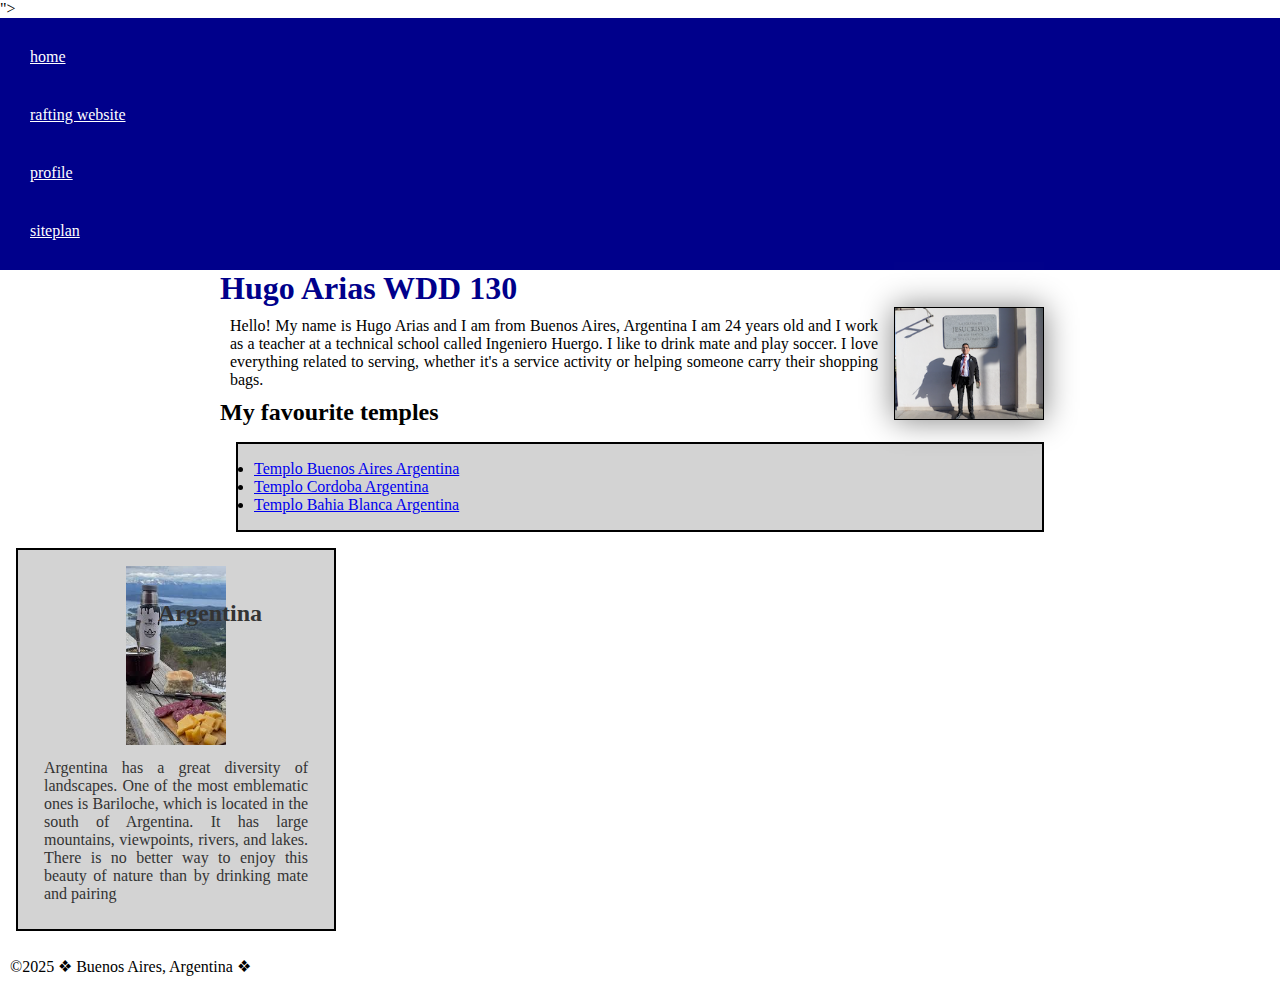
<file: index.html>
<!--modification 21-03-25-->
<!doctype html>
<html lang="en-US">
  <head>
    <meta charset="utf-8">
    <meta name="viewport" content="width=device-width">
    <title>Hugo Arias WDD 130</title>
    <meta name= "description" content="Hugo Arias, BYU Idaho wdd 130 course home, Explore web development projects and learn more about HTML and CSS.">
    <meta name="author" content="Hugo Arias">
    <link rel="preconnect" href="https://fonts.googleapis.com">">

     <link rel="stylesheet" href="styles.css">
  </head>
  <body>
    <header>
      <nav> 
        <a href="#">home</a> 
        <a href="wwr/">rafting website</a> 
        <a href="https://www.facebook.com/profile.php?id=100009476389375&locale=es_LA"> profile</a>
        <a href="www.linkedin.com/in/hugo-arias-05071b197">siteplan</a>
      </nav>
    </header>
    <main>

      <h1> Hugo Arias WDD 130</h1>
      <img src="images/SAM_1470.png" alt="Hello, My name is Hugo Arias" width="200">
      <p> Hello! My name is Hugo Arias and I am from Buenos Aires, Argentina I am 24 years old and I work as a teacher at a technical school called Ingeniero Huergo. I like to drink mate and play soccer. I love everything related to serving, whether it's a service activity or helping someone carry their shopping bags.</p>


      <h2>My favourite temples</h2>
      <ul class="box">
        <li><a href="https://www.churchofjesuschrist.org/temples/photo-gallery/buenos-aires-argentina-temple?lang=eng" target="_blank"> Templo Buenos Aires Argentina</a></li>
        <li><a href="https://www.churchofjesuschrist.org/temples/photo-gallery/cordoba-argentina-temple?lang=eng"target="_blank"> Templo Cordoba Argentina</a></li>
        <li><a href="https://www.churchofjesuschrist.org/temples/details/bahia-blanca-argentina-temple?lang=eng" target="_blank"> Templo Bahia Blanca Argentina</a></li>
      </ul>

    </main>
    <aside class="box">
      <h2>Argentina</h2>
      <img src="images/mate.ar.jpg" alt="Argentina,Bariloche">
      <p>Argentina has a great diversity of landscapes. One of the most emblematic ones is Bariloche, which is located in the south of Argentina. It has large mountains, viewpoints, rivers, and lakes. There is no better way to enjoy this beauty of nature than by drinking mate and pairing</p>
    </aside>
      <p> &copy;2025 &#10070; Buenos Aires, Argentina &#10070;</p>
    </footer>
  
  </body>
</html>
</file>
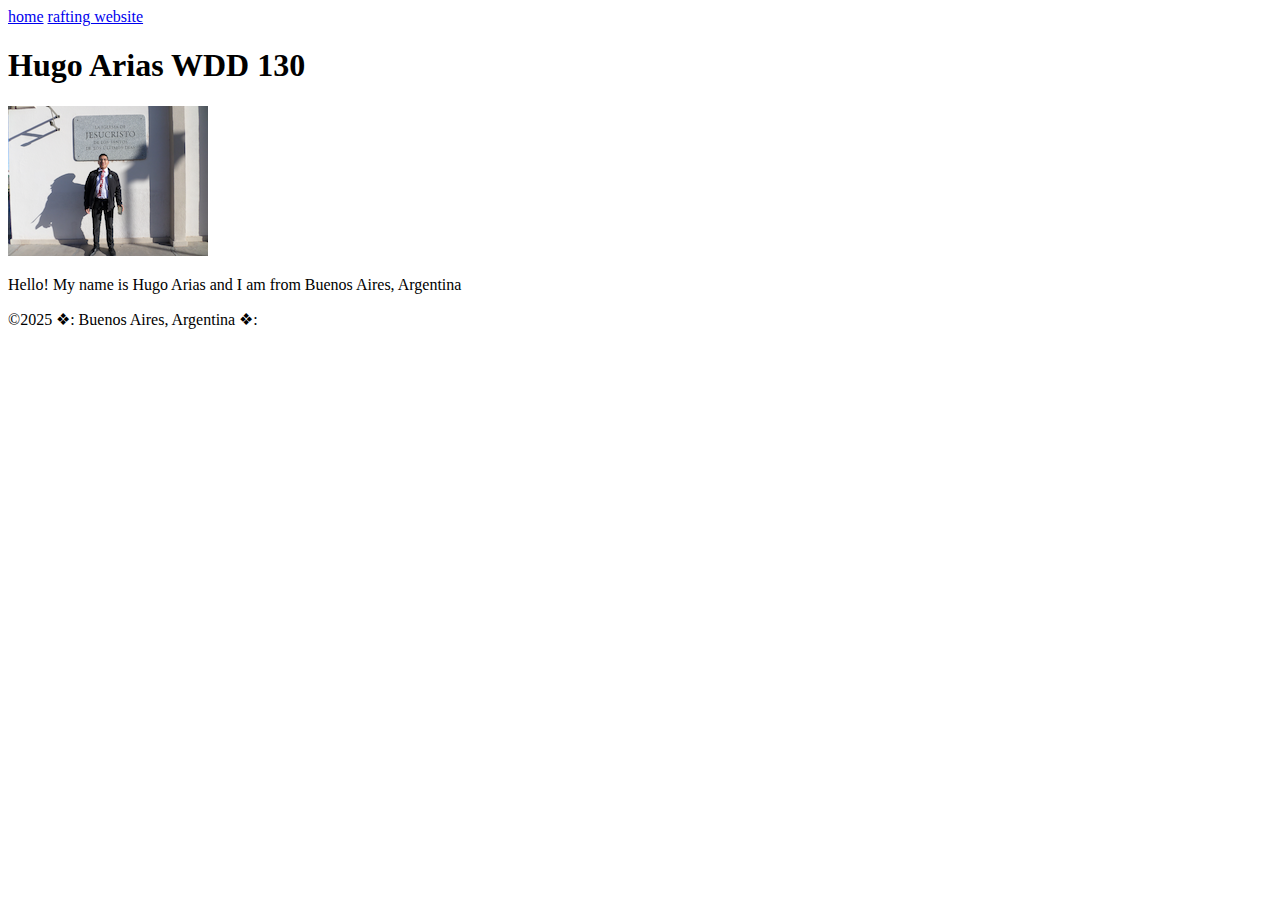
<file: test-site/index.html>
<!doctype html>
<html lang="en-US">
  <head>
    <meta charset="utf-8" />
    <meta name="viewport" content="width=device-width" />
    <title>Hugo Arias WDD 130</title>
  </head>
  <body>
    <header>
      <nav>
        <a href="#">home</a>
        <a href="wwr /">rafting website</a>
      </nav>
    </header>
    <main>
      <h1> Hugo Arias WDD 130</h1>
      <img src="images/SAM_1470.png" alt="Hello, My name is Hugo Arias" width="200">
      <p> Hello! My name is Hugo Arias and I am from Buenos Aires, Argentina</p>
    </main>
    <footer>
      <p> &copy;2025 &#10070: Buenos Aires, Argentina &#10070:</p>
    </footer>
    
  </body>
</html>
</file>
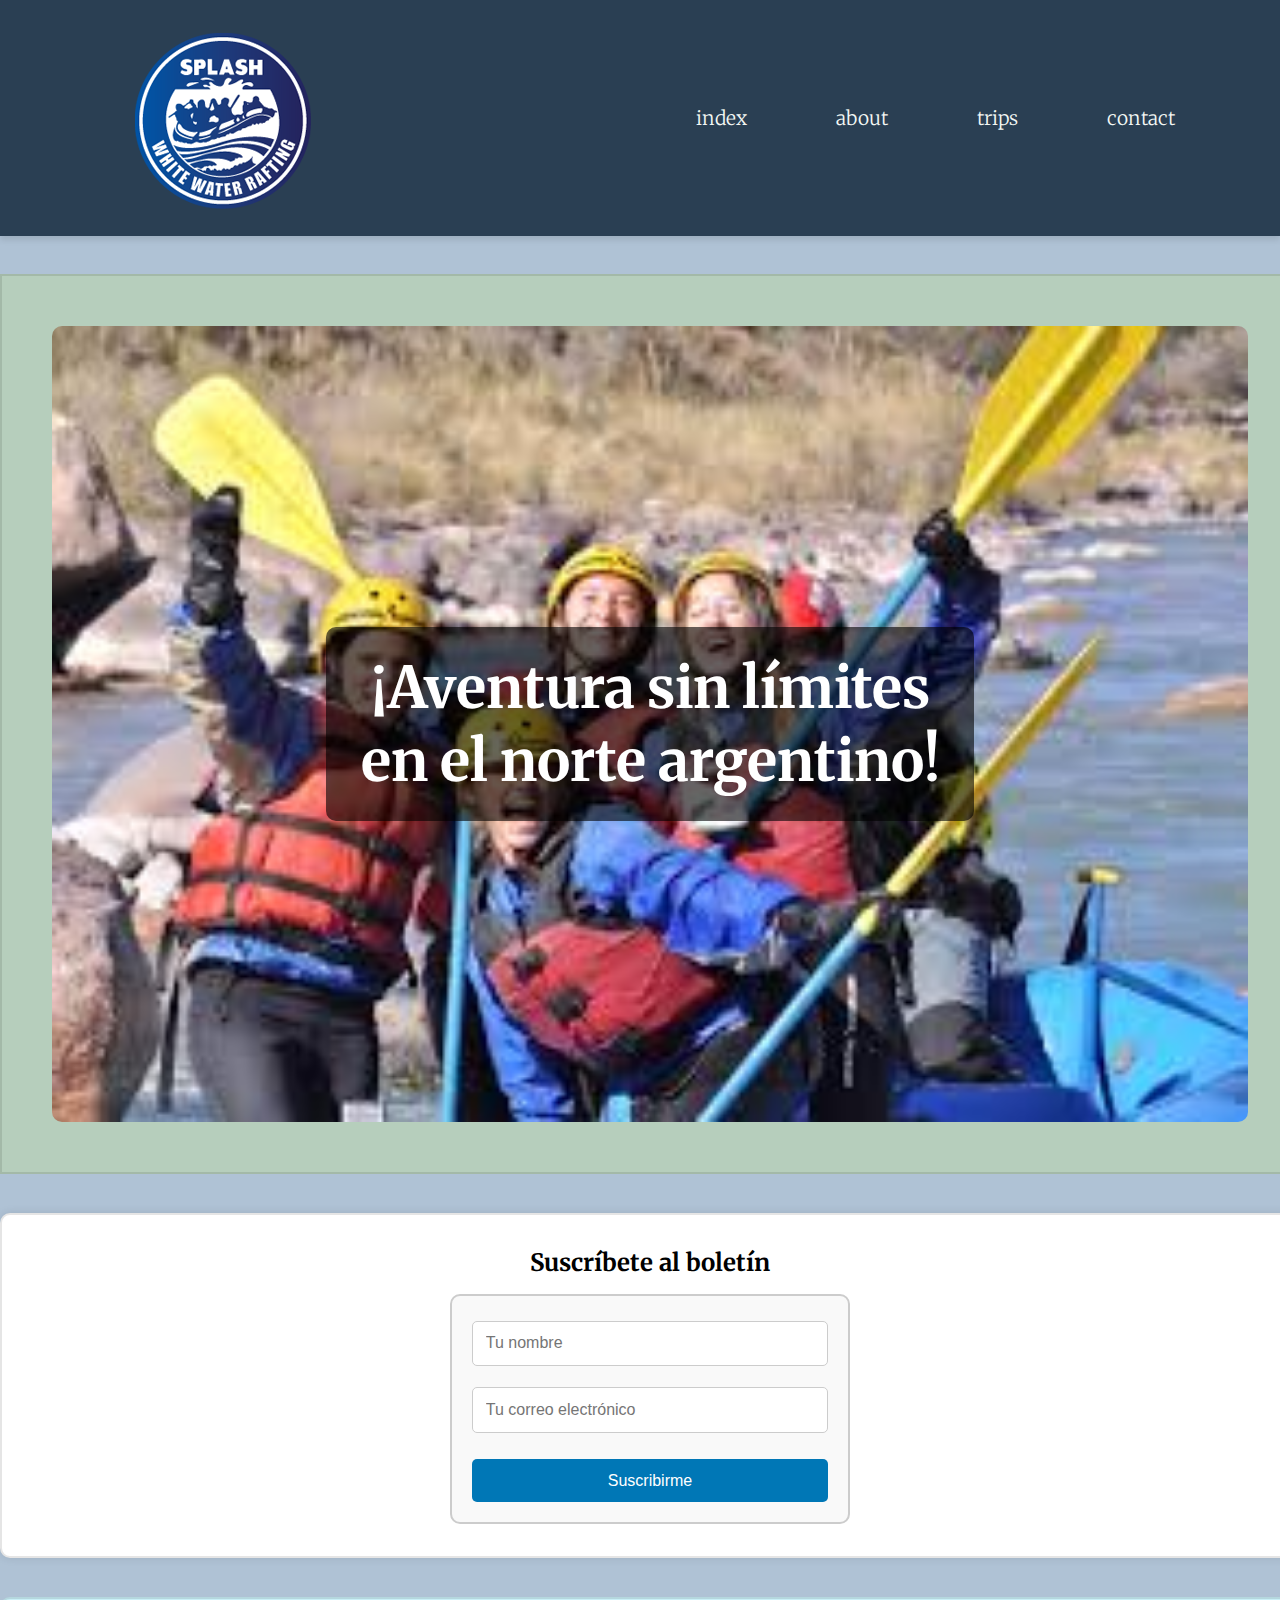
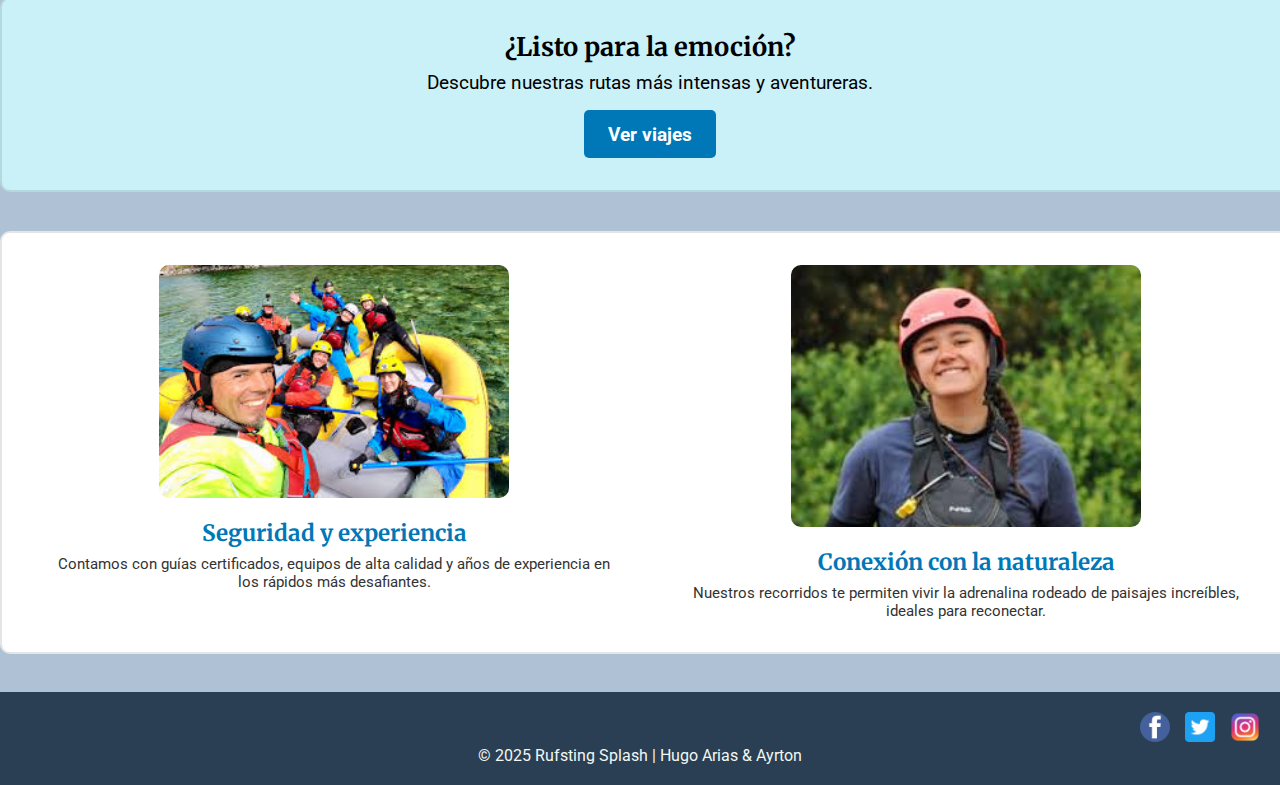
<file: wwr/index.html>
<!DOCTYPE html>
<html lang="en-US">
<head>
  <meta charset="UTF-8">
  <meta name="viewport" content="width=device-width, initial-scale=1.0">
  <meta name="author" content="Hugo Arias">
  <meta name="description" content="Family-run rafting company offering thrilling rafting adventures in the north of Argentina. Book your unforgettable adventure today!">
  <title>Rafting Adventures | Rufsting Splash</title>

  
  <link rel="preconnect" href="https://fonts.googleapis.com">
  <link rel="preconnect" href="https://fonts.gstatic.com" crossorigin="anonymous">
  <link href="https://fonts.googleapis.com/css2?family=Merriweather&family=Roboto&display=swap" rel="stylesheet">

  
  <link rel="stylesheet" href="styles/rafting.css">
</head>
<body>
  <header>
    <div>
      <img src="images/z-splashruff_11zon.png" alt="logo company">
    </div>
    <nav>
      <ul class="box">
        <li><a href="index.html">index</a></li>
        <li><a href="about.html">about</a></li>
        <li><a href="trips.html">trips</a></li>
        <li><a href="contact.html">contact</a></li>
      </ul>
    </nav>
  </header>

  <main>
    <!-- HERO SECTION -->
    <section class="hero">
      <img src="images/index(1).jpeg" alt="Rafting hero image">
      <div class="hero-text">
        <h1>¡Aventura sin límites en el norte argentino!</h1>
      </div>
    </section>

    <!-- NEWSLETTER -->
    <section class="newsletter">
      <h2>Suscríbete al boletín</h2>
      <form>
        <input type="text" name="name" placeholder="Tu nombre" required>
        <input type="email" name="email" placeholder="Tu correo electrónico" required>
        <button type="submit">Suscribirme</button>
      </form>
    </section>

    <!-- CALL TO ACTION -->
    <section class="cta">
      <h2>¿Listo para la emoción?</h2>
      <p>Descubre nuestras rutas más intensas y aventureras.</p>
      <a href="trips.html" class="boton">Ver viajes</a>
    </section>

    <!-- GRID DE PROPÓSITO Y OFERTAS -->
    <section class="grid-info">
      <div class="grid-item">
        <img src="images/index(2).jpeg" alt="Guías expertos">
        <h3>Seguridad y experiencia</h3>
        <p>Contamos con guías certificados, equipos de alta calidad y años de experiencia en los rápidos más desafiantes.</p>
      </div>
      <div class="grid-item">
        <img src="images/index(3).jpeg" alt="Naturaleza pura">
        <h3>Conexión con la naturaleza</h3>
        <p>Nuestros recorridos te permiten vivir la adrenalina rodeado de paisajes increíbles, ideales para reconectar.</p>
      </div>
    </section>
  </main>

  <footer>
    <nav class="sociallinks">
      <a href="https://www.facebook.com/"><img src="images/facebook-64.webp" alt="facebook"></a>
      <a href="https://x.com/?lang=es"><img src="images/1_twitter3_colored_svg-64.webp" alt="twitter"></a>
      <a href="https://www.instagram.com/"><img src="images/instagram_icon-instagram_buttoninstegram-64.webp" alt="instagram"></a>
    </nav>
    <p>&copy; 2025 Rufsting Splash | Hugo Arias & Ayrton</p>
  </footer>
</body>
</html>
</file>
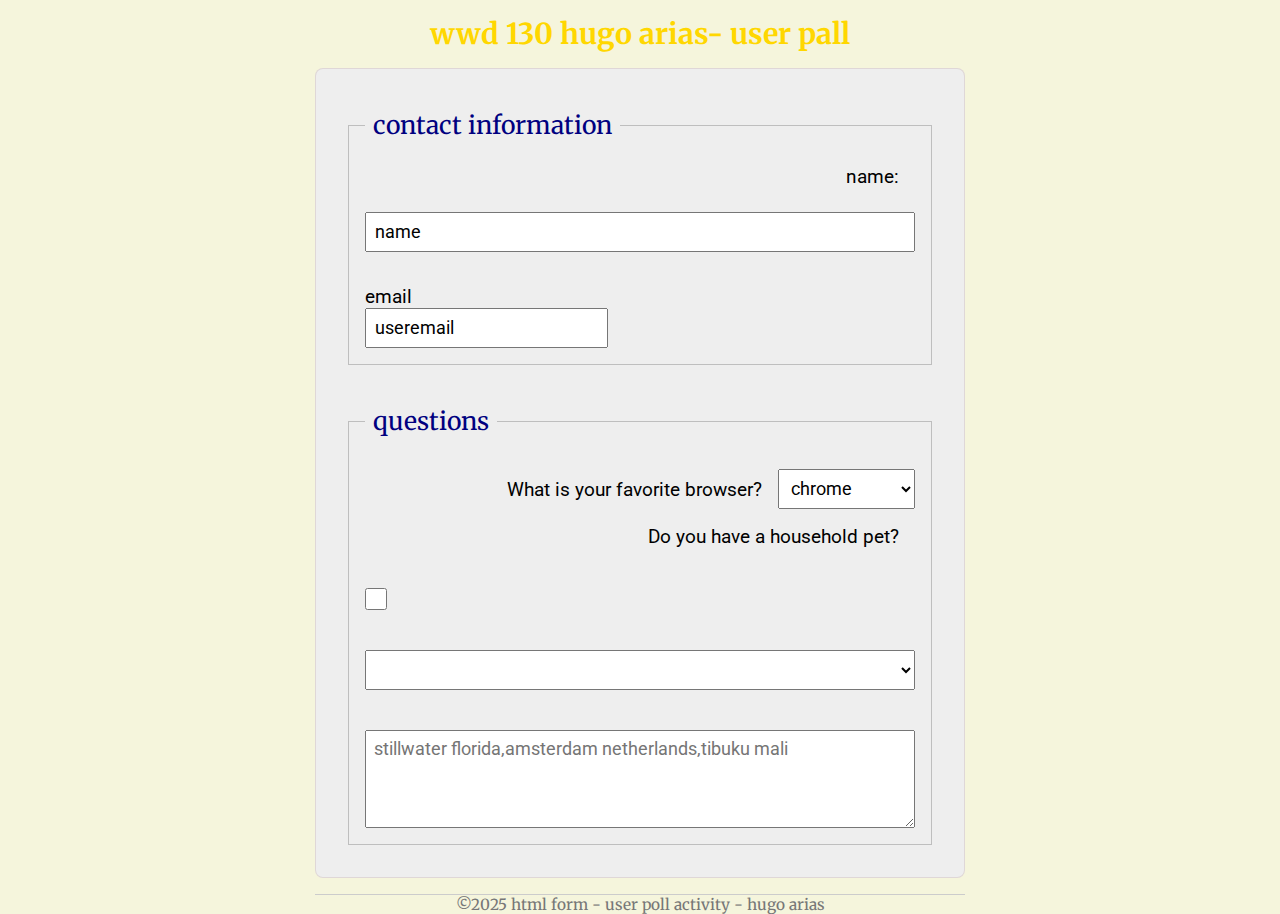
<file: week05/pol-form.html>
<!DOCTYPE html>
<html lang="en">
<head>
    <meta charset="UTF-8">
    <meta name="viewport" content="width=device-width, initial-scale=1.0">
    <link rel="stylesheet" href="styles/poll-form.css">
    <link rel="preconnect" href="https://fonts.googleapis.com">
    <link rel="preconnect" href="https://fonts.gstatic.com" crossorigin="anonymous">
    <link href="https://fonts.googleapis.com/css2?family=Merriweather:ital,opsz,wght@0,18..144,300..900;1,18..144,300..900&display=swap" rel="stylesheet">
    <link href="https://fonts.googleapis.com/css2?family=Roboto:ital,wght@0,100..900;1,100..900&display=swap" rel="stylesheet">
    <title>wwd130 html form-user form</title>
</head>
<header>
    <h1>wwd 130 hugo arias- user pall</h1>
</header>
<body>
    <main>
        <form>
            <fieldset>
                <legend>contact information</legend>
                <div class="form-item column2">
                    <label for="name">name:</label><br>
                     <input type="text" id="name" value="name"><br>
                </div>
                <div class="fort-item column2">
                    <label for="useremail">email</label><br>
                    <input type="text" id="useremail" value="useremail">
                </div>
            </fieldset>
            <fieldset>
                <legend>questions</legend>
                <div class="form-item column1">
                    <label for="browser">What is your favorite browser?</label>
                    <select id="browser" name="browser">
                        <option value="chrome">chrome</option>
                        <option value="opera">opera</option>
                        <option value="safari">safari</option>
                        <option value="mozilla">mozilla</option>
                        <option value="explorer">explorer</option>
                    </select>
                </div>
                <label for="pet">Do you have a household pet?</label><br>
                <input type="checkbox"  id="pet" name="pet"><br>
                <select name="pet" id="pet"></select><br>
                <textarea id="feedback" name="feedback" rows="4" placeholder="stillwater florida,amsterdam netherlands,tibuku mali"></textarea>

                
            </fieldset>
        </form>
        
    </main>
    
<footer>
<p> &copy;2025 html form - user poll activity - hugo arias</p>
</footer>   
</body>
</html>
</file>
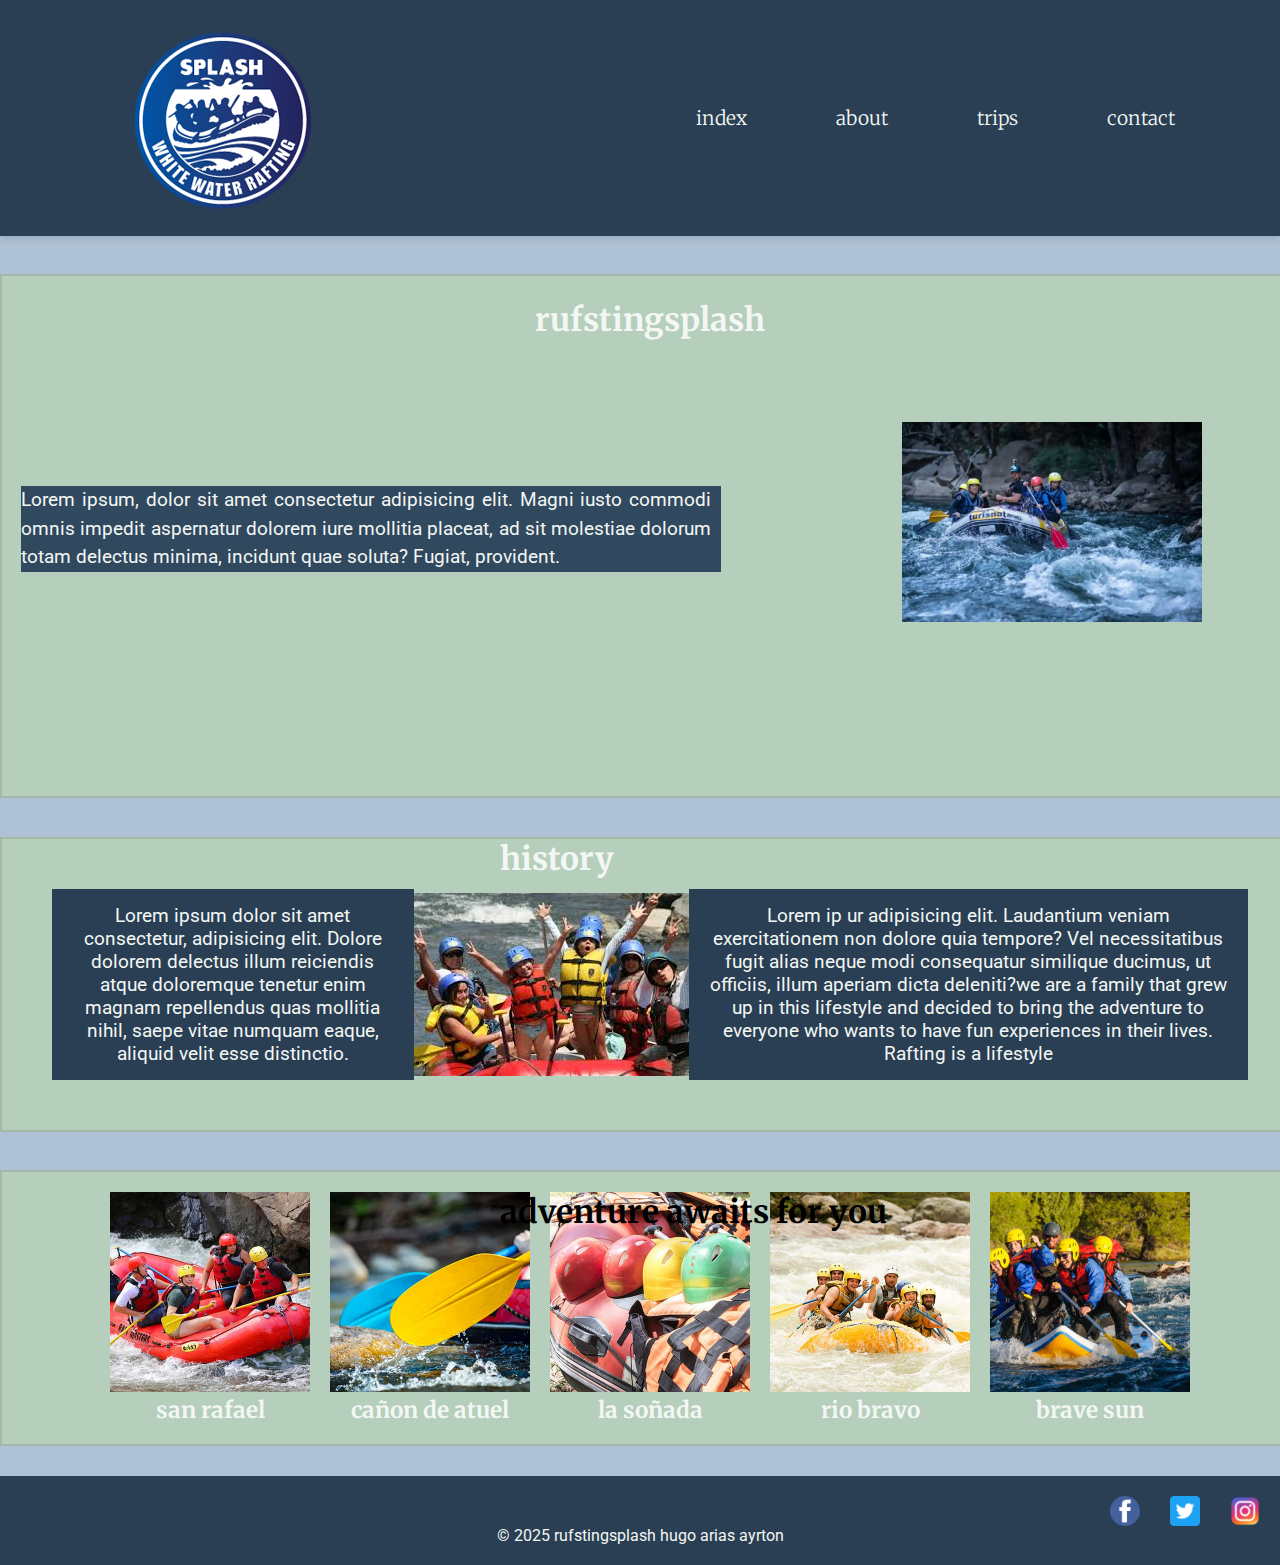
<file: wwr/about.html>
<!DOCTYPE html>
<html lang="en-US">
<head>
    <meta charset="UTF-8">
    <meta name="viewport" content="width=device-width, initial-scale=1.0">
    <meta name="author" content="hugo arias">
    <meta name="description" content="Family-run rafting company offering thrilling rafting adventures in the north of Argentina. Book your unforgettable adventure today!.">
    <link rel="preconnect" href="https://fonts.googleapis.com">
    <link rel="preconnect" href="https://fonts.gstatic.com" crossorigin="anonymous">
    <link href="https://fonts.googleapis.com/css2?family=Merriweather:ital,opsz,wght@0,18..144,300..900;1,18..144,300..900&display=swap" rel="stylesheet">
    <link href="https://fonts.googleapis.com/css2?family=Roboto:ital,wght@0,100..900;1,100..900&display=swap" rel="stylesheet">
    <title>Rafting Adventures | Rufsting Splash</title>
    <link rel="stylesheet" href="styles/rafting.css">
</head>
<body>
    <header>
        <div>
            <img src="images/z-splashruff_11zon.png" alt="logo company">
            
        </div>
        <nav>
            <ul class="box">
                <li><a href="index.html">index</a></li>

                <li><a href="about.html">about</a></li>

                <li><a href="trips.html">trips</a></li>

                <li><a href="contact.html">contact</a></li>
            </ul>
        </nav>
       
    </header>
    <main>
        <div>
            <article>
                <aside class="aside">
                 <h1>rufstingsplash</h1>
                 <p class="special-paragraph">Lorem ipsum, dolor sit amet consectetur adipisicing elit. Magni iusto commodi omnis impedit aspernatur dolorem iure mollitia placeat, ad sit molestiae dolorum totam delectus minima, incidunt quae soluta? Fugiat, provident.</p>
                 
                 <img src="images/rafting_porta_11zon.webp" alt="">
                 
               </aside>
            </article>
        </div>
    
        <section class="history-company">
            <h2>history</h2>
            <p>Lorem ipsum dolor sit amet consectetur, adipisicing elit. Dolore dolorem delectus illum reiciendis atque doloremque tenetur enim magnam repellendus quas mollitia nihil, saepe vitae numquam eaque, aliquid velit esse distinctio.</p>
            <img src="images/imageshistory.jpeg" alt="">
            <p>Lorem ip ur adipisicing elit. Laudantium veniam exercitationem non dolore quia tempore? Vel necessitatibus fugit alias neque modi consequatur similique ducimus, ut officiis, illum aperiam dicta deleniti?we are a family that grew up in this lifestyle and decided to bring the adventure to everyone who wants to have fun experiences in their lives. Rafting is a lifestyle</p>
        </section>
        <section class="adventures">
            <h3>adventure awaits for you</h3>

            <figure>
                <img src="images/rafting19_600_11zon.jpg" alt="...">
                <figcaption><h2>san rafael</h2></figcaption>
            </figure>
            <figure>
                <img src="images/rafting20_600_11zon.jpg" alt="...">
                <figcaption> <h2>cañon de atuel</h2></figcaption>
             </figure>
             <figure>
                <img src="images/rafting22_600_11zon.jpg" alt="...">
                <figcaption><h2>la soñada</h2></figcaption>
             </figure>
             <figure>
                <img src="images/rafting4_600_11zon.jpg" alt="...">
                <figcaption><h2>rio bravo</h2></figcaption>
             </figure>
             <figure>
                <img src="images/standuprafting_02.jpg"   alt="...">
                <figcaption><h2>brave sun</h2></figcaption>
             </figure>   
            
        </section>
    </main>
     <footer>
        <nav class="sociallinks">
            <a href="https://www.facebook.com/"></a>
            <img src="images/facebook-64.webp" alt="facebook">
            <a href="https://x.com/?lang=es"></a>
            <img src="images/1_twitter3_colored_svg-64.webp" alt="twitter">
            <a href="https://www.instagram.com/"></a>
            <img src="images/instagram_icon-instagram_buttoninstegram-64.webp" alt="instagram">

        </nav>
        <p>&copy; 2025 rufstingsplash hugo arias ayrton</p> 
     </footer>
       
  

    
</body>
</html>
</file>
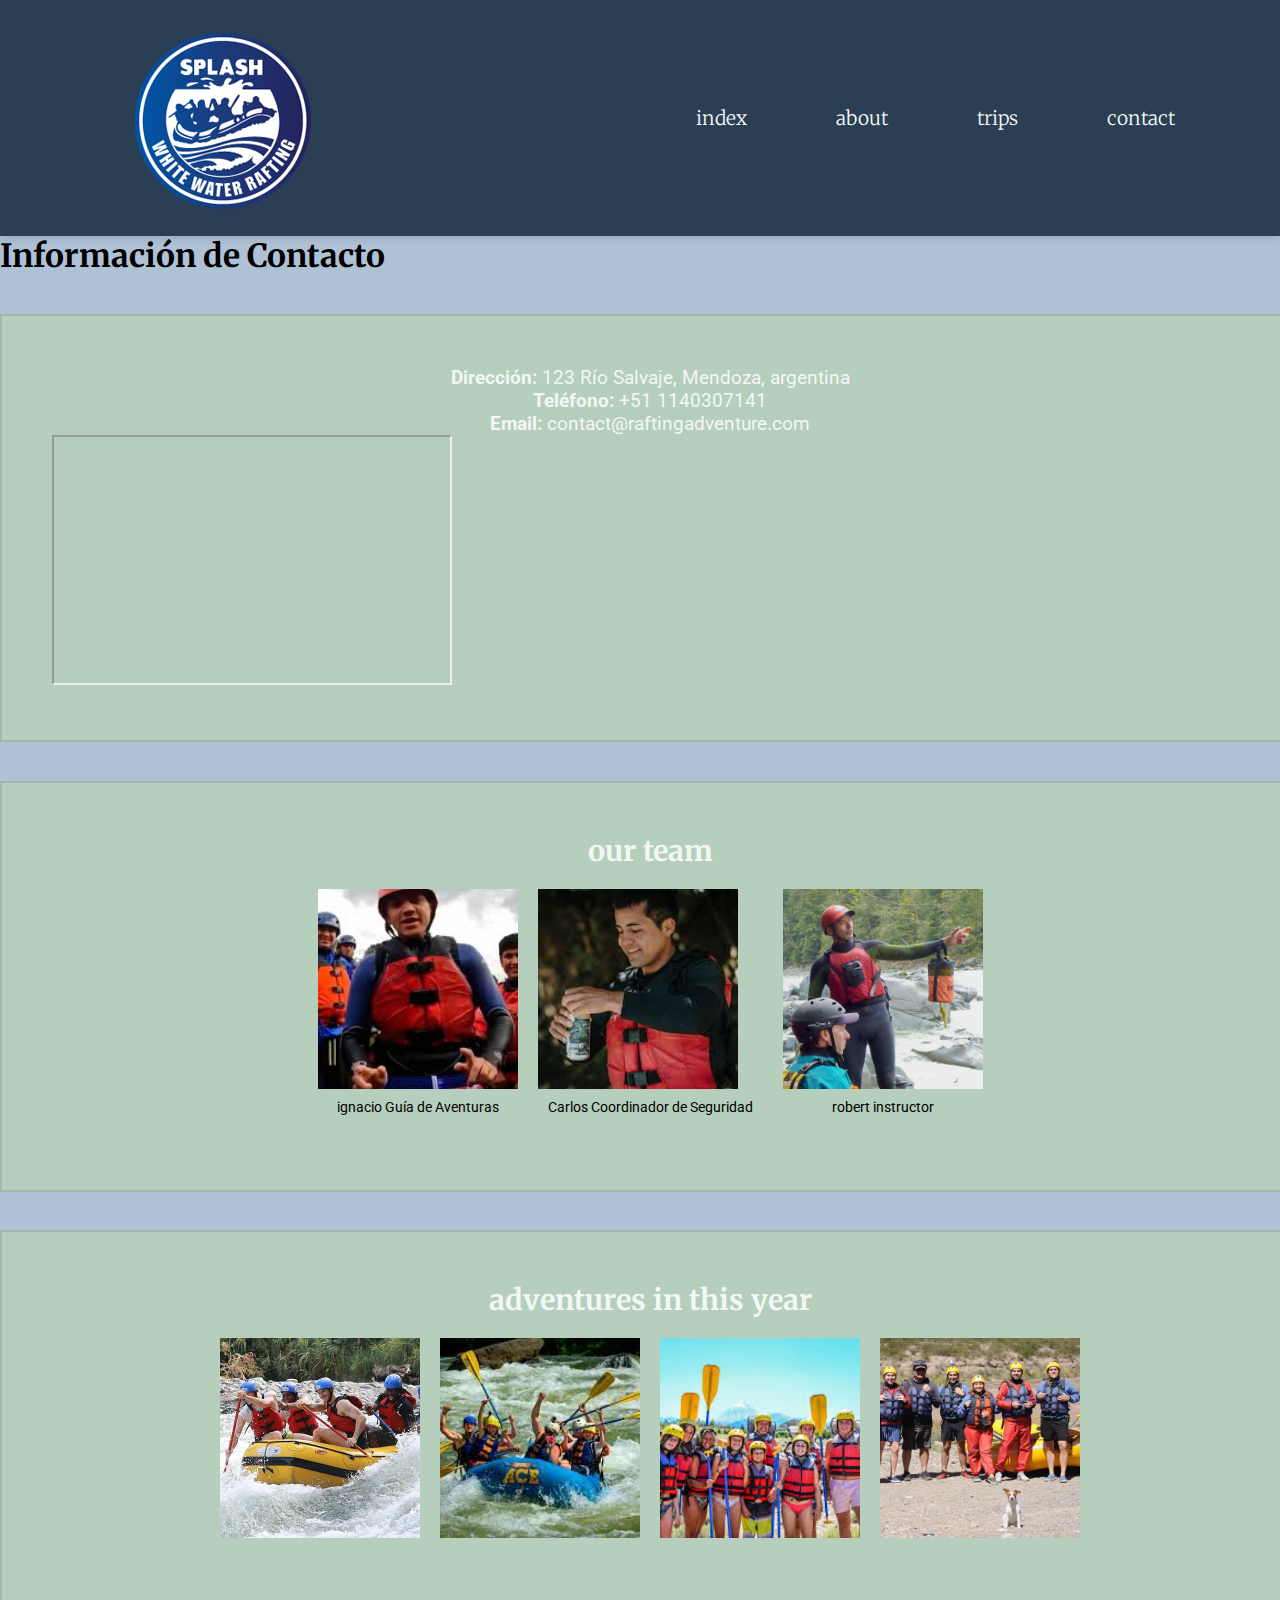
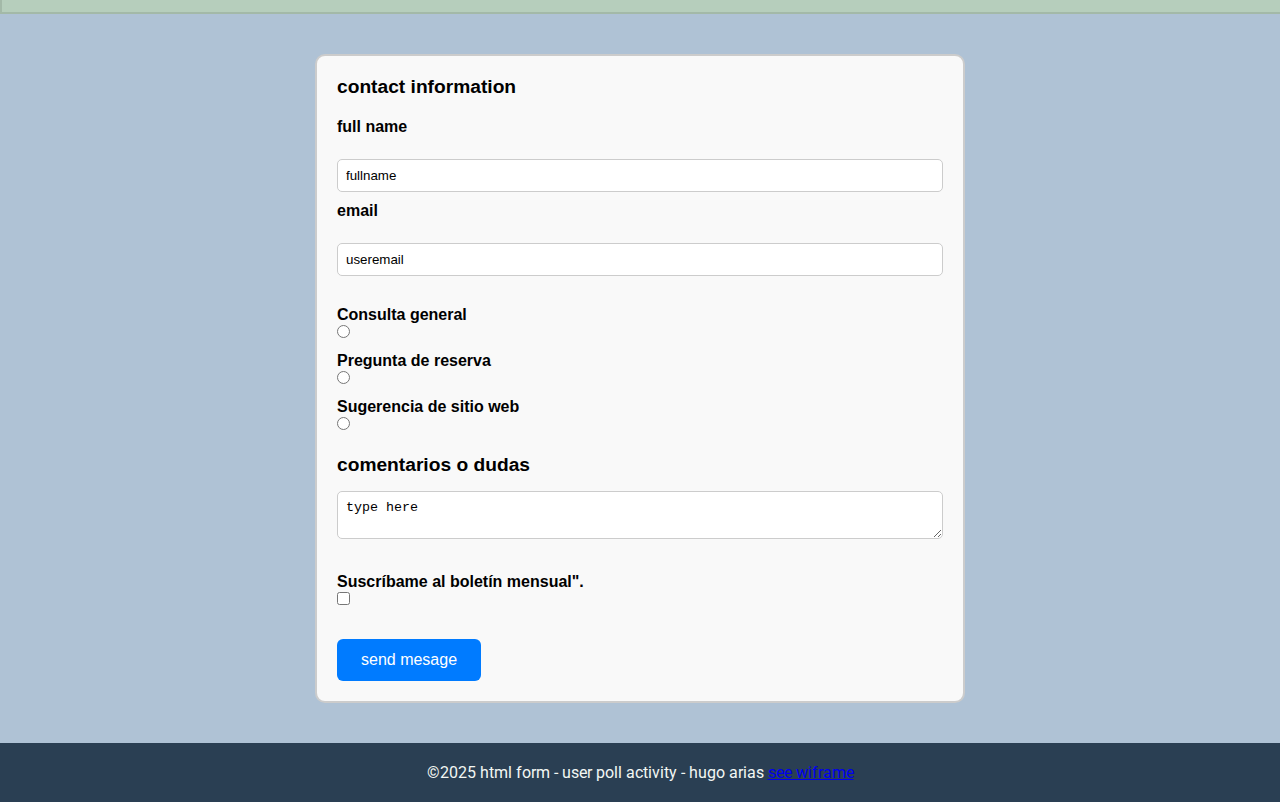
<file: wwr/contact.html>
<!DOCTYPE html>
<html lang="en">
<head>
    <meta charset="UTF-8">
    <meta name="viewport" content="width=device-width, initial-scale=1.0">
    <title>Contact | Rafting Splash Adventures</title>
    <meta name="description" content="Get in touch with Rafting Splash Adventures to book your next outdoor adventure or ask any questions.">
    <meta name="author" content="Hugo Arias">
    <link rel="stylesheet" href="styles/rafting.css">
     
     <link rel="preconnect" href="https://fonts.googleapis.com">
     <link rel="preconnect" href="https://fonts.gstatic.com" crossorigin="anonymous">
     <link href="https://fonts.googleapis.com/css2?family=Merriweather&family=Roboto&display=swap" rel="stylesheet">

  
</head>
<body>
    <header>
        <div>
            <img src="images/z-splashruff_11zon.png" alt="logo company">
            
        </div>
        <nav>
            <ul class="box">
                <li><a href="index.html">index</a></li>

                <li><a href="about.html">about</a></li>

                <li><a href="trips.html">trips</a></li>

                <li><a href="contact.html">contact</a></li>
            </ul>
        </nav>
    </header>
    <main>
        <h1>Información de Contacto</h1>
        <section>
           
            <p><strong>Dirección:</strong> 123 Río Salvaje, Mendoza, argentina</p>
            <p><strong>Teléfono:</strong> +51 1140307141</p>
            <p><strong>Email:</strong> contact@raftingadventure.com</p>
            <div class="map">
                <iframe src="https://www.google.com/maps/embed?pb=!1m18!1m12!1m3!1d3275.0212366378623!2d-68.51403492513317!3d-34.83055856951201!2m3!1f0!2f0!3f0!3m2!1i1024!2i768!4f13.1!3m3!1m2!1s0x9679bd60553fc431%3A0x580ed479cf7301fa!2sSosneado%20Outdoor!5e0!3m2!1ses-419!2sar!4v1744476889569!5m2!1ses-419!2sar" width="400" height="250"  allowfullscreen="" loading="lazy" referrerpolicy="no-referrer-when-downgrade"></iframe>
            </div>
          </section>
          <section>
            <h2>our team</h2>
            <div class="team">
                <figure>
                    <img src="images/images(1)team.jpeg" alt="sofia guide" width="20" >
                    <figcaption>ignacio Guía de Aventuras</figcaption>
                </figure>
                <figure>
                    <img src="images/images(2)team.jpeg" alt="Carlos Coordinador" >
                    <figcaption>Carlos Coordinador de Seguridad</figcaption>
                </figure>
                <figure>
                    <img src="images/Robert(3)team.jpg" alt="robert instructor" >
                    <figcaption>robert instructor</figcaption>
                </figure>
            </div>

          </section>
          <section>
            <h2>adventures in this year</h2>
            <div class="adventures">
                <figure>
                    <img src="images/adventures-1.jpg" alt=""  >
                    
                </figure>
                <figure>
                    <img src="images/adventures-2.jpeg" alt="" >
                    
                </figure>
                <figure>
                    <img src="images/adventures-3.jpeg" alt="" >
                  
                </figure>
                <figure>
                    <img src="images/adeventures-4.webp" alt="">
                </figure>
    
            </div>
           
          </section>
    
        <form>
            <fieldset>
                <legend>contact information</legend>
                    <label for="fullname">full name</label><br>
                    <input type="text" id="fullname" value="fullname"><br>
                    <label for="useremail">email</label><br>
                    <input type="email" id="useremail" value="useremail">
                </fieldset>
                <fieldset>
                    <label for="consulta">Consulta general</label>
                    <input type="radio" id="consulta" name="proposito" value="consulta" required><br>
                
                    <label for="reserva">Pregunta de reserva</label>
                    <input type="radio" id="reserva" name="proposito" value="reserva"><br>
                
                    <label for="sugerencia">Sugerencia de sitio web</label>
                    <input type="radio" id="sugerencia" name="proposito" value="sugerencia"><br>
                </fieldset>
                <fieldset>
                    <legend>comentarios o dudas</legend>
                    <textarea name="questions" id="questions" cols="30">type here</textarea>
                </fieldset>
                <fieldset>
                    <label for="suscribe">Suscríbame al boletín mensual". </label>
                    <input type="checkbox" id="suscribe" name="suscribe">
                  </fieldset>
                  <button type="submit" >send mesage</button>







        </form>
    </main>  
    
    









    <footer>
     <p> &copy;2025 html form - user poll activity - hugo arias <a href="https://app.moqups.com/jbNZNfdjMvj1wN2DEicoP1xayxZ8Gtaw/view/page/ad64222d5" target="_blank">see wiframe</a></p>
    </footer>       
</body>
</html>
</file>
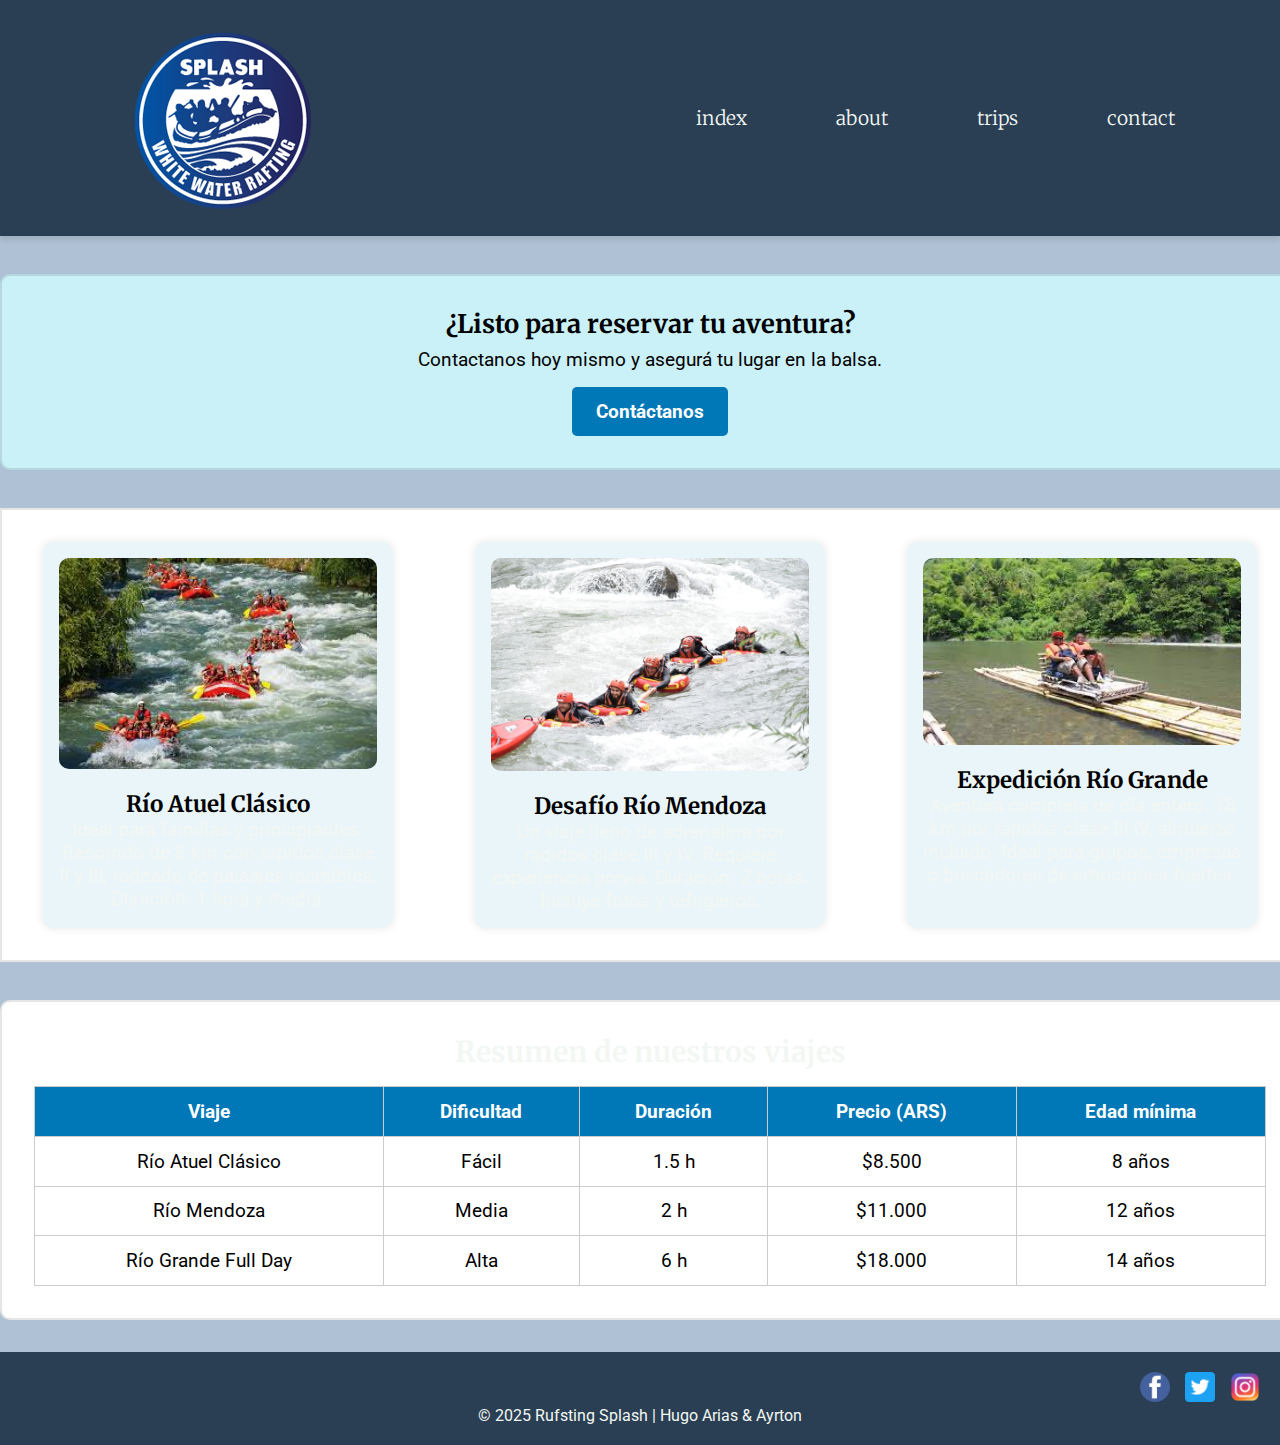
<file: wwr/trips.html>
<!DOCTYPE html>
<html lang="en-US">
<head>
  <meta charset="UTF-8">
  <meta name="viewport" content="width=device-width, initial-scale=1.0">
  <meta name="author" content="Hugo Arias">
  <meta name="description" content="Explora nuestros emocionantes viajes de rafting en aguas bravas. Descubre rutas, niveles de dificultad, duración y más. ¡Tu aventura empieza aquí!">
  <link rel="preconnect" href="https://fonts.googleapis.com">
  <link rel="preconnect" href="https://fonts.gstatic.com" crossorigin="anonymous">
  <link href="https://fonts.googleapis.com/css2?family=Merriweather&family=Roboto&display=swap" rel="stylesheet">

  <title>trips | Rufsting Splash</title>
  <link rel="stylesheet" href="styles/rafting.css">
</head>
<body>
  <header>
    <div>
      <img src="images/z-splashruff_11zon.png" alt="logo company">
    </div>
    <nav>
      <ul class="box">
        <li><a href="index.html">index</a></li>
        <li><a href="about.html">about</a></li>
        <li><a href="trips.html">trips</a></li>
        <li><a href="contact.html">contact</a></li>
      </ul>
    </nav>
  </header>

  <main>
    
    <section class="cta">
      <h2>¿Listo para reservar tu aventura?</h2>
      <p>Contactanos hoy mismo y asegurá tu lugar en la balsa.</p>
      <a class="boton" href="contact.html">Contáctanos</a>
    </section>

   
    <section class="trip-cards">
      <div class="trip">
        <img src="images/atuel(trip1).jpeg" alt="Río Atuel">
        <h3>Río Atuel Clásico</h3>
        <p>Ideal para familias y principiantes. Recorrido de 6 km con rápidos clase II y III, rodeado de paisajes increíbles. Duración: 1 hora y media.</p>
      </div>
      <div class="trip">
        <img src="images/riomen(trip2).webp" alt="Río Mendoza">
        <h3>Desafío Río Mendoza</h3>
        <p>Un viaje lleno de adrenalina por rápidos clase III y IV. Requiere experiencia previa. Duración: 2 horas. Incluye fotos y refrigerios.</p>
      </div>
      <div class="trip">
        <img src="images/riogran(trip3).jpeg" alt="Río Grande">
        <h3>Expedición Río Grande</h3>
        <p>Aventura completa de día entero. 18 km por rápidos clase III-IV, almuerzo incluido. Ideal para grupos, empresas o buscadores de emociones fuertes.</p>
      </div>
    </section>

    
    <section class="trip-table">
      <h2>Resumen de nuestros viajes</h2>
      <table>
        <thead>
          <tr>
            <th>Viaje</th>
            <th>Dificultad</th>
            <th>Duración</th>
            <th>Precio (ARS)</th>
            <th>Edad mínima</th>
          </tr>
        </thead>
        <tbody>
          <tr>
            <td>Río Atuel Clásico</td>
            <td>Fácil</td>
            <td>1.5 h</td>
            <td>$8.500</td>
            <td>8 años</td>
          </tr>
          <tr>
            <td>Río Mendoza</td>
            <td>Media</td>
            <td>2 h</td>
            <td>$11.000</td>
            <td>12 años</td>
          </tr>
          <tr>
            <td>Río Grande Full Day</td>
            <td>Alta</td>
            <td>6 h</td>
            <td>$18.000</td>
            <td>14 años</td>
          </tr>
        </tbody>
      </table>
    </section>
  </main>

  <footer>
    <nav class="sociallinks">
      <a href="https://www.facebook.com/"><img src="images/facebook-64.webp" alt="facebook"></a>
      <a href="https://x.com/?lang=es"><img src="images/1_twitter3_colored_svg-64.webp" alt="twitter"></a>
      <a href="https://www.instagram.com/"><img src="images/instagram_icon-instagram_buttoninstegram-64.webp" alt="instagram"></a>
    </nav>
    <p>&copy; 2025 Rufsting Splash | Hugo Arias & Ayrton</p>
    
  </footer>
</body>
</html>
</file>
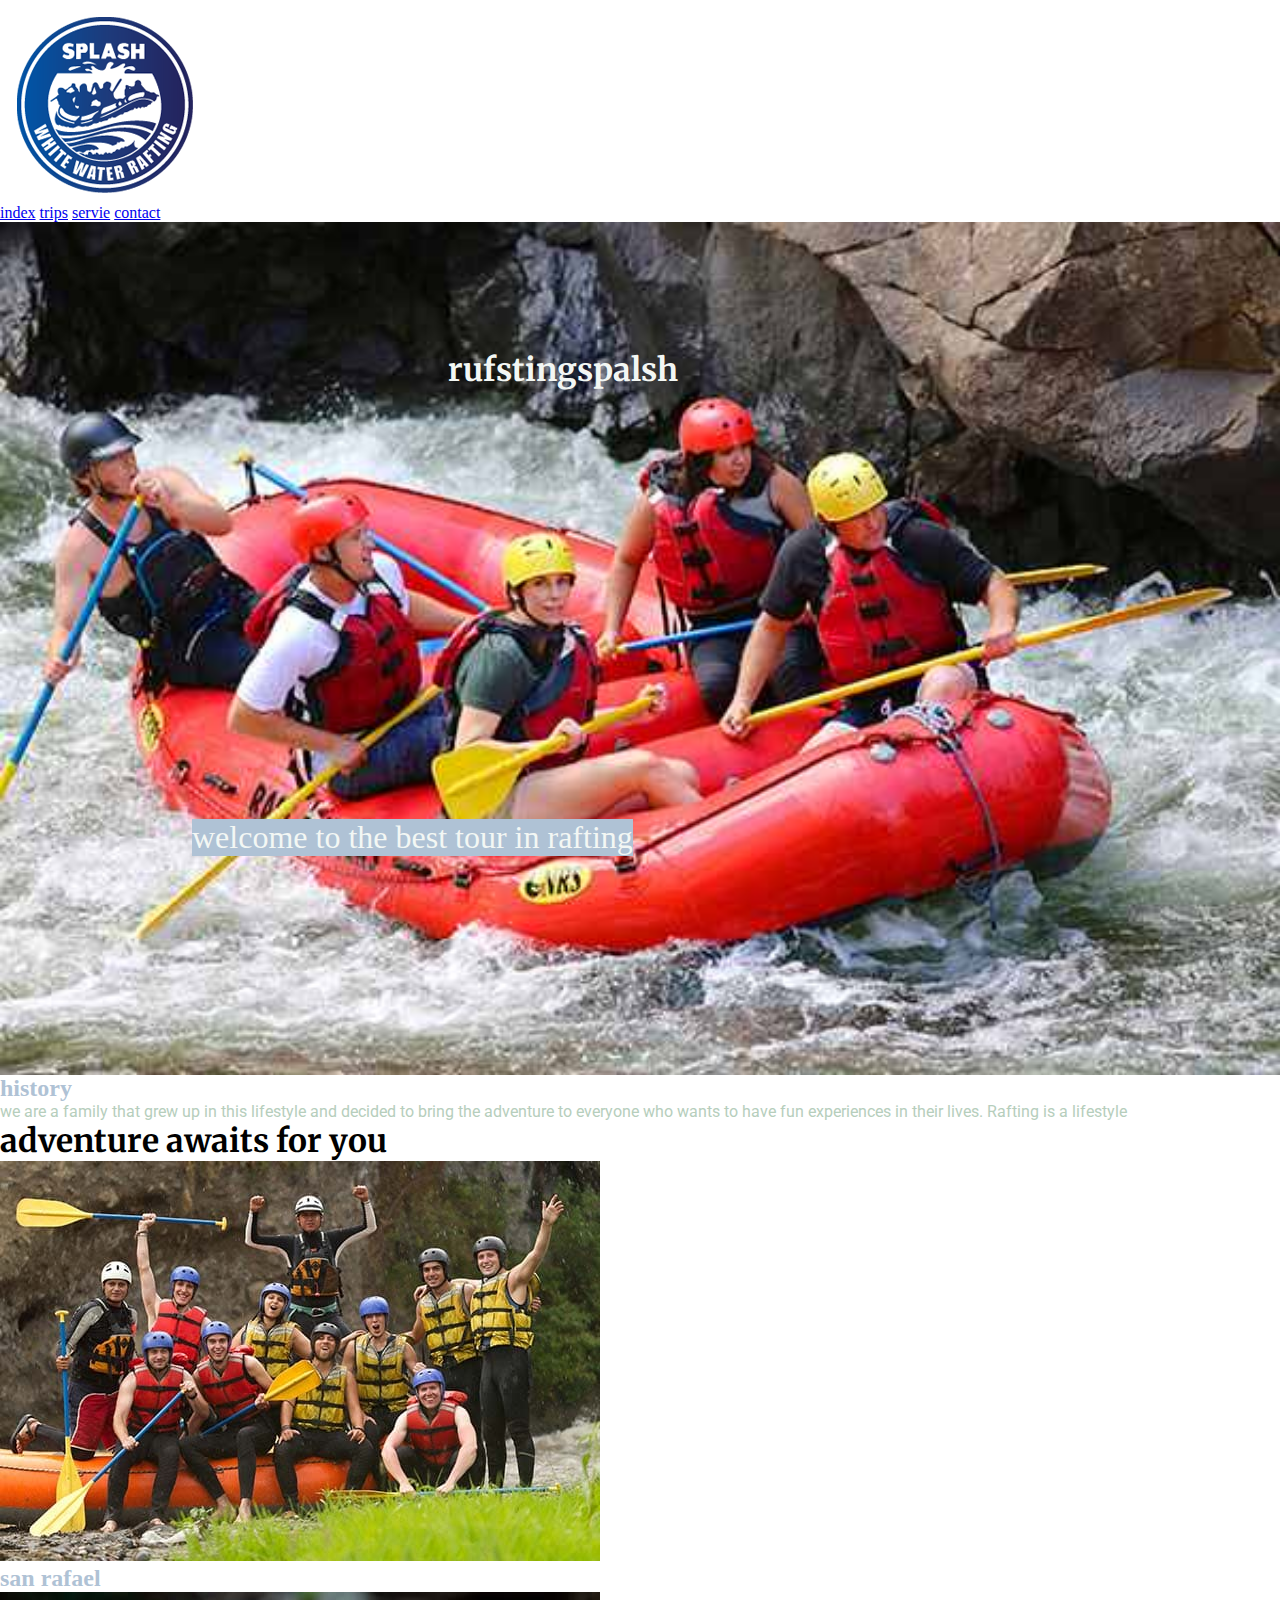
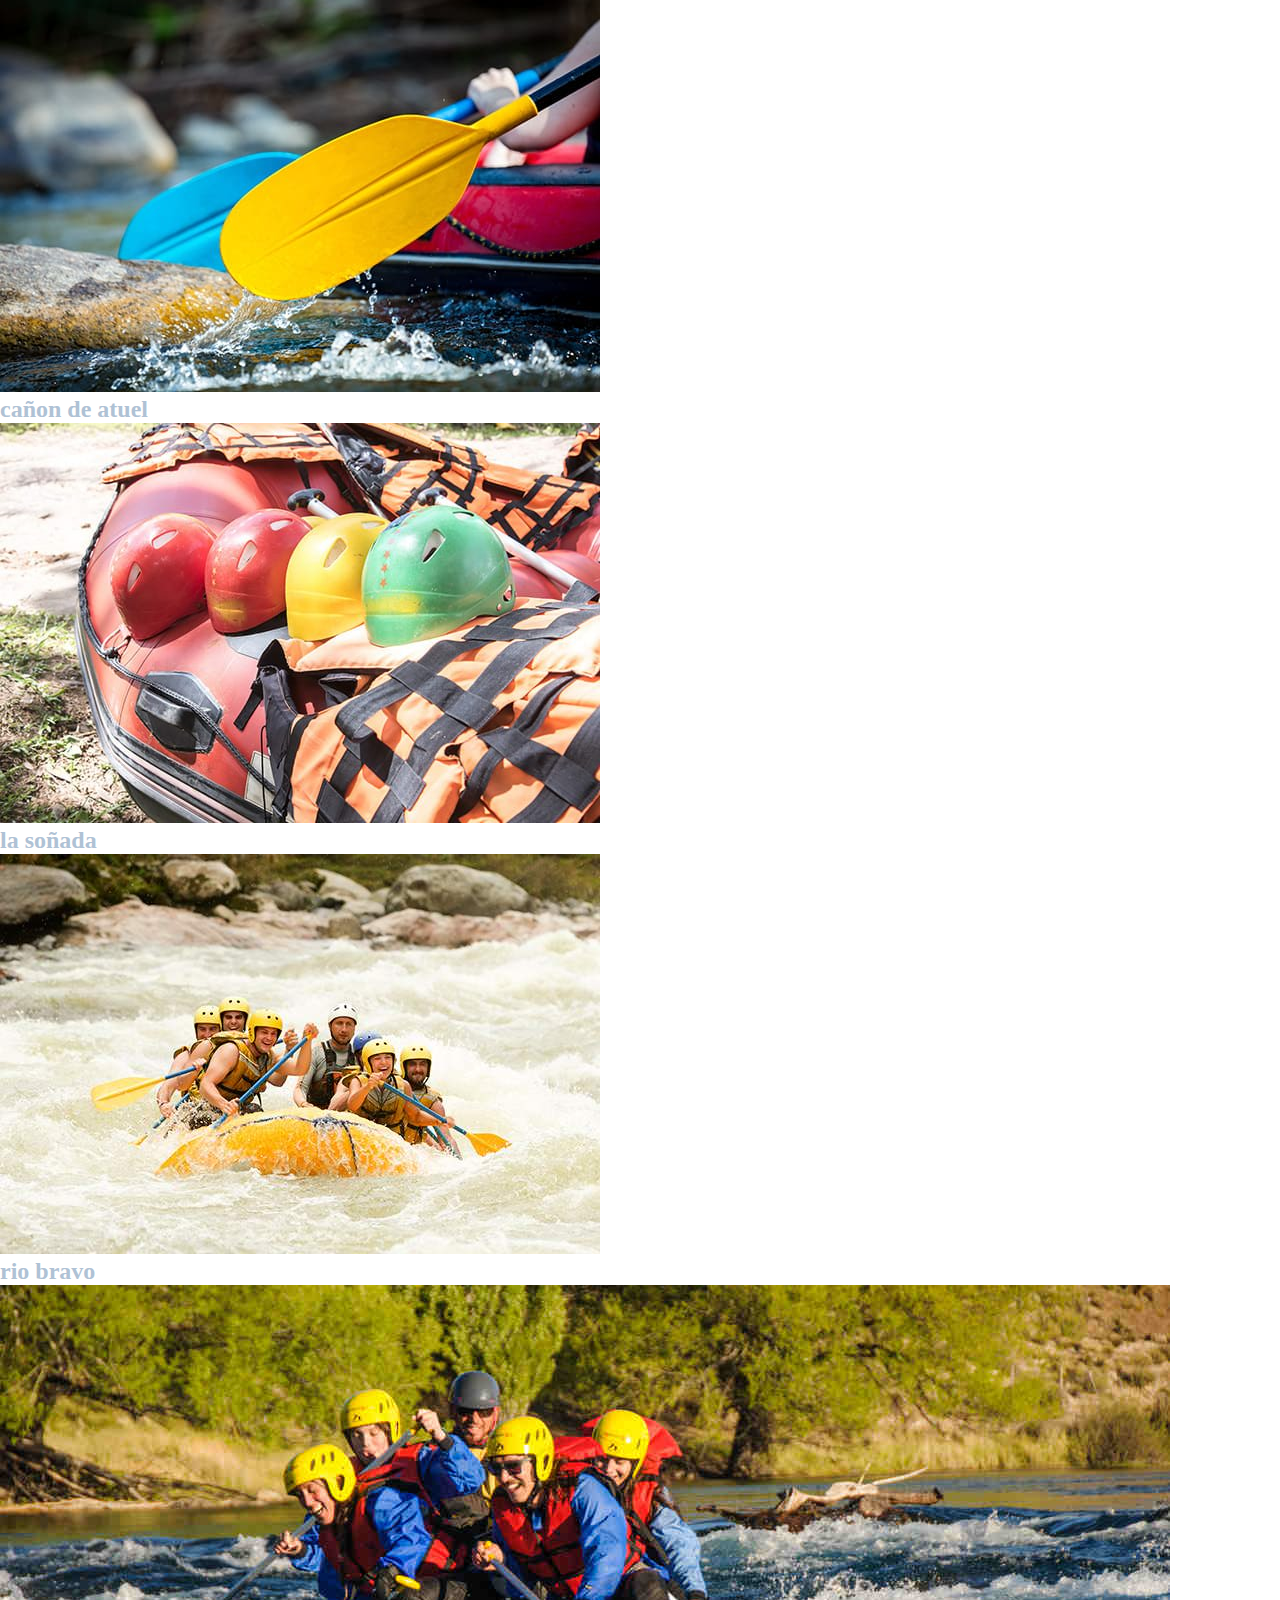
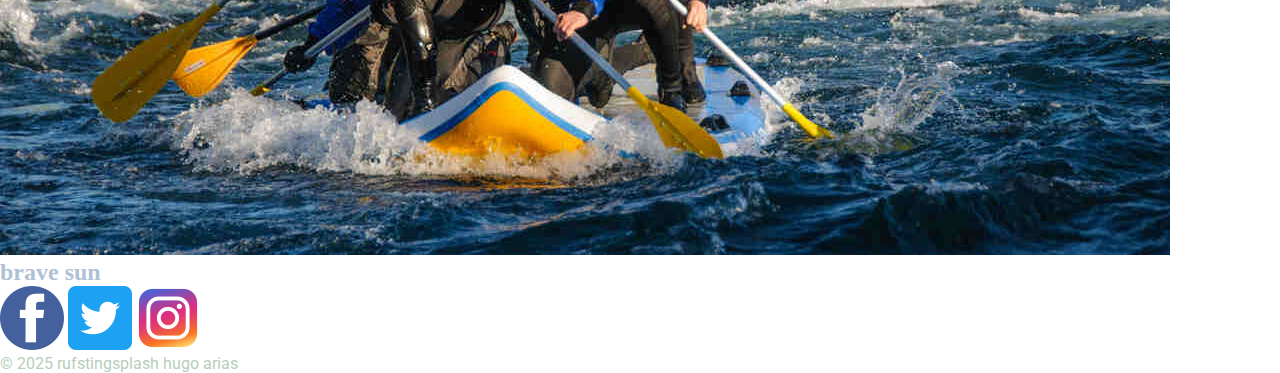
<file: styles/wwr/images/styles/about.html>
<!DOCTYPE html>
<html lang="en">
<head>
    <meta charset="UTF-8">
    <meta name="viewport" content="width=device-width, initial-scale=1.0">
    <link rel="preconnect" href="https://fonts.googleapis.com">
    <link rel="preconnect" href="https://fonts.gstatic.com" crossorigin>
    <link href="https://fonts.googleapis.com/css2?family=Merriweather:ital,opsz,wght@0,18..144,300..900;1,18..144,300..900&display=swap" rel="stylesheet">
    <link rel="preconnect" href="https://fonts.googleapis.com">
    <link rel="preconnect" href="https://fonts.gstatic.com" crossorigin>
    <link href="https://fonts.googleapis.com/css2?family=Roboto:ital,wght@0,100..900;1,100..900&display=swap" rel="stylesheet">
    <title>rufstingspalsh</title>
    <link rel="stylesheet" href="rafting.css">
</head>
<body>
    <header>
        <div>
            <img src="/styles/wwr/images/z-splashruff_11zon.png" alt="logo company">
            
        </div>
        <nav>
            <ul>
                <a href="index.html">index</a>
                <a href="trips.html">trips</a>
                <a href="service">servie</a>
                <a href="contact.html">contact</a>
            </ul>
        </nav>
       
    </header>
    <main>
        <div>
            <article>
                <aside class="aside">
                 <h1>rufstingspalsh</h1>
                 <p1>welcome to the best tour in rafting</p1>
                 <img src="/styles/wwr/images/rafting19_600_11zon.jpg" alt="">
               </aside>
            </article>
        </div>
    
        <section>
            <h2>history</h2>
            <p>we are a family that grew up in this lifestyle and decided to bring the adventure to everyone who wants to have fun experiences in their lives. Rafting is a lifestyle</p>
        </section>
        <section>
            <h1>adventure awaits for you</h1>

            <img src="/styles/wwr/images/raftingfeliz_11zon.jpg" alt="...">
            <h2>san rafael</h2>
            <img src="/styles/wwr/images/rafting20_600_11zon.jpg" alt="...">
            <h2>cañon de atuel</h2>
            <img src="/styles/wwr/images/rafting22_600_11zon.jpg" alt="...">
            <h2>la soñada</h2>
            <img src="/styles/wwr/images/rafting4_600_11zon.jpg" alt="...">
            <h2>rio bravo</h2>
            <img src="/styles/wwr/images/standuprafting_03rafff (1).jpg " alt="...">
            <h2>brave sun</h2>
            
        </section>
     <footer>
        <nav class="sociallinks">
            <a href="https://www.facebook.com/"></a>
            <img src="/styles/wwr/images/facebook-64.webp" alt="facebook">
            <a href="https://x.com/?lang=es"></a>
            <img src="/styles/wwr/images/1_Twitter3_colored_svg-64.webp" alt="twitter">
            <a href="https://www.instagram.com/"></a>
            <img src="/styles/wwr/images/instagram_icon-instagram_buttoninstegram-64.webp" alt="instagram">

        </nav>
       <p>&copy; 2025 rufstingsplash hugo arias</p> 
     </footer>
       
    </main>

    
</body>
</html>
</file>
<file: styles.css>
:root {

  --main-max-widht: 840px;
  --main-margin: 0 auto;

  --nav-background-color:darkblue;
  --nav-padding: 10px;
  --nav-color:white;
  --nav-link-padding: 20px;


  --footer-margen: 15px;
  --footer-borde: #555;
  --footer-padding: 5px;
}

* {
  margin: 0;
  padding: 0 ;
  box-sizing: border-box;
}
/* selector class*/



main {
  max-width: 840px; 
  margin: 0 auto;
  
}

aside {
  width: 20rem; 
  color: #333; 
  text-align: center;
  position: relative;
}

aside img {
  width: 100px;
  height: auto;
}
aside h2{
  position:absolute;
  top: 50px;
  left: 140px;
}


nav {
    background-color: var(--nav-background-color);
    padding: var(--nav-padding);
    
}
nav a {
    color:var(--nav-color);
    display: block;  
    padding:var(--nav-link-padding);
  }
  
  
  h1 {
    color: darkblue;  
  }
  
  
  main img {
    width: 150px;  
    height: auto;  
    border: 1px solid black;  
    padding: 0; 
    box-shadow: 0 0 30px gray; 
    float: right;
    margin: 0 1rem 1rem;
    
  }
  p {
    padding: 10px;  
  }
  footer {
    margin-top: var(--footer-margen);
    border-top: 1px solid var(--footer-borde);
    padding-top: var(--footer-padding);
    text-align: center;
  }

.note {
  font-style: italic;
  font-weight: bold;
  color: navy;
}

.editorial {
  background: rgb(255 0 0 / 0.2);
  padding: 10px;
}
section {
	width: 75vw;
	
}

p {
	text-align: justify;
}

/* selector class*/

.box{
  margin: 1rem;
  padding: 1rem;
  border: 2px solid black;
  background-color: lightgray;
}
</file>
<file: wwr/styles/rafting.css>
*{
    margin: 0;
    padding: 0;
    box-sizing: border-box;
}
body{
    background-color: #AFC2D5;
}
:root{
    --primarycolor:#AFC2D5; 
    --secundarycolor:#2A3F53;
    --fontprimary:#F3F7F4;
    --fontsecundary:#B6CEBC;
}
h2{
    color:var(--fontprimary)
}
p{
    color:var(--fontprimary)
}


h1,h2,h3 {
    font-family: "Merriweather", serif;
}
p{
    font-family: "Roboto", sans-serif;
}
header {
    display: grid;
    grid-template-columns: auto 1fr auto; 
    align-items: center; 
    padding: 1rem; 
    background-color: var(--secundarycolor); 
    box-shadow: 0 4px 6px rgba(0, 0, 0, 0.1); 
}
header img {
    max-height: 350px; 
    margin-right: 30rem; 
    margin-left: 15%;
}
.box a {
    font-family: "Merriweather", serif;
    font-weight: 200;
    font-size: 1.2rem;
    transition: color 0.3s ease;
    text-decoration: none;
    color: var(--fontprimary); 
}
.box{
    display: flex;
	flex-wrap: wrap;
	list-style: none;
	padding: 0;
}
.box li{
    flex: 1 1 auto;
}

.aside{
    margin: 2em auto;
	border: 2px solid rgb(0 0 0 / 0.1);
	padding: 1em;
	background-color: var(--fontsecundary);
	width: min(1300px, 1500%);
	font-size: 1.2rem;
    
}


aside{
    position: relative;
}
.aside img {
    max-width: 300px;
    margin-left: 70%;
    top: -150px; 
    position: relative;  
    
  }

.aside h1{
    color: var(--fontprimary);
    font-size: 2rem;
    margin-bottom: 1rem;
    font-family: "Merriweather", serif;
    text-align: center;
    line-height: 300px;
    height: 300px;
    margin-top: -10%;
    
}

.aside p{
    line-height: 1.5;
    padding-right: 10px;
    text-align: justify;
    max-width: 700px;
    background-color: #31495E;
}
section {
    margin: 2em auto;
	border: 2px solid rgb(0 0 0 / 0.1);
	padding: 50px 50px;
	background-color: var(--fontsecundary);
	width: min(1300px, 1500%);
	font-size: 1.2rem;
    
}
.history-company{
    display: flex;
    align-items: center;

}

.history-company h2{
     text-align: center;
     position:absolute;
     left: 500px;
     margin-bottom:250px;
     font-size: 2rem;
 
}
.history-company p{
     background-color:  #2A3F53;
     padding: 15px;
     
   
   
   
}

.adventures{
     display: flex;
     text-align: center;
     gap: 20px;
     font-size: 15px;
     
    
}


.adventures h3{ 
    position:absolute;
   left: 500px;
    font-size: 2rem;
    
 
}


  


figure{
    height: auto;
    border-radius: 10px;
    object-fit: cover;
}
figure img{
    width: 100%;
    object-fit: cover;
}
footer {
    
    
    justify-content: space-between;
    align-items: center;
    padding: 20px;
    background-color: var(--secundarycolor);
}

.sociallinks img{
    width: 30px;
    height: 30px;
 gap: 15px;
}
.sociallinks{
    display: flex;       
    gap: 15px; 
    flex-grow: 1;  
    justify-content: flex-end;         
}
p{
    text-align: center;
}

.team{
    display: flex;
    justify-content: center; 
    align-items: flex-start; 
    gap: 20px; 
    flex-wrap: wrap;
    padding: 20px;
}
.team figure img {
    width: 200px; 
    height: 200px;
    object-fit: cover;  
    
  }

.team figcaption{
    text-align: center;
    font-size: 14px;
    padding: 5px 10px;
    box-sizing: border-box;
    word-wrap: break-word
}  
h2{
    text-align: center;
}


form {
    max-width: 650px;
    margin: 40px auto;
    padding: 20px;
    border: 2px solid #ccc;
    border-radius: 10px;
    background-color: #f9f9f9;
    font-family: Arial, sans-serif;
  }
  
  
  fieldset {
    border: black;
    margin-bottom: 20px;

  }
  
  
  legend {
    font-weight: bold;
    font-size: 1.2em;
    margin-bottom: 10px;
  }
  
  
  label {
    display: block;
    margin-top: 10px;
    font-weight: bold;
  }
  
  
  input[type="text"],
  input[type="email"],
  textarea {
    width: 100%;
    padding: 8px;
    margin-top: 5px;
    border: 1px solid #ccc;
    border-radius: 5px;
    box-sizing: border-box;
  }
  
  
  input[type="radio"],
  input[type="checkbox"] {
    margin-right: 10px;
  }
  
  
  textarea {
    resize: vertical;
  }
  
  
  button[type="button"],
  button[type="submit"] {
    background-color: #007BFF;
    color: white;
    padding: 12px 24px;
    border: none;
    border-radius: 6px;
    font-size: 16px;
    cursor: pointer;
    margin-top: 10px;
    transition: background-color 0.3s ease;
  }
  
  button:hover {
    background-color: #0056b3;
  }

  body {
    font-family: 'Roboto', sans-serif;
  }  

.adventures{
    display: flex;
    justify-content: center; 
    align-items: flex-start; 
    gap: 20px; 
    flex-wrap: wrap;
    padding: 20px;
}
.adventures figure img {
    width: 200px; 
    height: 200px;
    object-fit: cover;  
    
}  

  .hero {
    position: relative;
    text-align: center;
    margin-bottom: 2rem;
}
  
  .hero img {
    width: 100%;
    height: auto;
    display: block;
    border-radius: 10px;
}
  
  .hero-text {
    position: absolute;
    top: 50%;
    left: 50%;
    transform: translate(-50%, -50%);
    background-color: rgba(0, 0, 0, 0.6);
    color: #fff;
    padding: 1.5rem 2rem;
    border-radius: 10px;
    max-width: 80%;
    font-size: 1.8rem;
    font-weight: bold;
}
  

  .newsletter {
    background-color: #fff;
    padding: 2rem;
    text-align: center;
    border-radius: 10px;
    margin-bottom: 2rem;
    box-shadow: 0 0 10px rgba(0,0,0,0.1);
}
  
  .newsletter h2 {
    margin-bottom: 1rem;
    font-size: 1.5rem;
    color: black;
}
  
  .newsletter form {
    display: flex;
    flex-direction: column;
    gap: 1rem;
    max-width: 400px;
    margin: 0 auto;
}
  
  .newsletter input,
  .newsletter button {
    padding: 0.8rem;
    font-size: 1rem;
    border-radius: 5px;
    border: 1px solid #ccc;
}
  
  .newsletter button {
    background-color: #0077b6;
    color: white;
    border: none;
    cursor: pointer;
    transition: background-color 0.3s ease;
}
  
  .newsletter button:hover {
    background-color: #005f8f;
}
  
  
  .cta {
    background-color: #caf0f8;
    padding: 2rem;
    text-align: center;
    border-radius: 10px;
    margin-bottom: 2rem;
}
  
  .cta h2 {
    font-size: 1.6rem;
    margin-bottom: 0.5rem;
    color: black;
}
  
  .cta p {
    margin-bottom: 1rem;
    color: black;
}
  
  .cta .boton {
    display: inline-block;
    background-color: #0077b6;
    color: #fff;
    padding: 0.8rem 1.5rem;
    border-radius: 5px;
    text-decoration: none;
    font-weight: bold;
}
  
  .cta .boton:hover {
    background-color: #005f8f;
}
  
  
  .grid-info {
    display: grid;
    grid-template-columns: repeat(auto-fit, minmax(280px, 1fr));
    gap: 2rem;
    background-color: #fff;
    padding: 2rem;
    border-radius: 10px;
}
  
  .grid-item {
    text-align: center;
}
  
  .grid-item img {
    width: 100%;
    max-width: 350px;
    height: auto;
    border-radius: 10px;
    margin: 0 auto;
}

  .grid-item h3 {
    margin: 1rem 0 0.5rem;
    color: #0077b6;
}
  
  .grid-item p {
    font-size: 0.95rem;
    padding: 0 1rem;
    color: #333;
}  

.trip-cards {
    display: flex;
    flex-wrap: wrap;
    justify-content: space-around;
    gap: 2rem;
    padding: 2rem 1rem;
    background-color: #fff;
  }
  
  .trip {
    flex: 1 1 300px;
    max-width: 350px;
    background-color: #e9f5f8;
    border-radius: 10px;
    text-align: center;
    padding: 1rem;
    box-shadow: 0 0 10px rgba(0,0,0,0.1);
  }
  
  .trip img {
    width: 100%;
    border-radius: 10px;
    height: auto;
    margin-bottom: 1rem;
  }
  
  /* TABLA */
  .trip-table {
    background-color: #ffffff;
    padding: 2rem;
    margin: 2rem auto;
    border-radius: 10px;
    text-align: center;
  }
  
  .trip-table table {
    width: 100%;
    border-collapse: collapse;
    margin-top: 1rem;
  }
  
  .trip-table th, .trip-table td {
    border: 1px solid #ccc;
    padding: 0.8rem;
  }
  
  .trip-table th {
    background-color: #0077b6;
    color: white;
  }
</file>
<file: week05/styles/poll-form.css>
* {
    margin: 0;
    padding: 0;
    box-sizing: border-box;
  }
body{
    background-color: beige;
    font-family: "Merriweather", serif;
    font-size: 1.2em;
}  
header {
    margin: 0 auto;
    width: 650px;
  }
  
  h1 {
    margin: 1rem;
    font-size: 1.5em;
    color: gold;
    text-align: center;
  }
  form {
    width: 650px;
    margin: 0 auto;
    padding: 1rem;
    border: 1px solid rgba(97, 21, 21, 0.1);
    border-radius: 0.5rem;
    background-color: #eee;
    display: grid;
  }
  fieldset {
    display: grid;
    grid-gap: .5rem;
    margin: 1rem;
    border: 1px solid rgb(0 0 0 / 0.2);
    padding: 1rem;
  }
  legend {
    padding: 0.5rem;
    color: navy;
    font-size: 1.3em;
  }
  label, input, button, select, textarea {
    font-family: Roboto, Arial, sans-serif;
  }
  label {
    text-align: right;
    padding-right: 1rem;
  }
  input, select, textarea {
    padding: 0.5rem;
    font-size: 1.1rem;
  }
  input[type="checkbox"] {
    width: 22px;
    height: 22px;
    vertical-align: bottom;
  }
  button {
    margin: 1rem;
    background-color: navy;
    color: #fff;
    border: none;
    border-radius: .5rem;
    padding: .75rem;
    font-size: 1.2rem;
  }
  
  button:hover {
    background-color: darkgreen;
  }
  footer {
    margin: 1rem auto 0;
    width: 650px;
    text-align: center;
    font-size: 0.8em;
    color: #777;
    border-top: 1px solid #ccc;
  }
  .form-item {
    display: grid;
    align-items: center;
  }
  .column1 {
    grid-template-columns: 3fr 1fr;
    margin: 0.5rem 0;
  }
</file>
<file: styles/wwr/images/styles/rafting.css>
*{
    margin: 0;
    padding: 0;
    box-sizing: border-box;
}

:root{
    --primarycolor:#AFC2D5; 
    --secundarycolor:#31495E;
    --fontprimary:#F3F7F4;
    --fontsecundary:#B6CEBC;
}
h2{
    color:var(--primarycolor)
}
p{
    color: #B6CEBC;
}

aside{
    position: relative;
}
.aside img {
    display: block;
    width: 100%;
    height: auto;
    
  }

.aside h1{
    position: absolute;
    top: 15%;
    left: 35%;
    color: var(--fontprimary);
    font-size: 2rem;
    z-index:10 ;
}
p1{
    position: absolute;
    top: 70%;
    left: 15%;
    color: var(--fontprimary);
    font-size: 2rem;
    background-color: #AFC2D5;
}
h1{
    font-family: "Merriweather", serif;
}
p{
    font-family: "Roboto", sans-serif;
}
</file>
